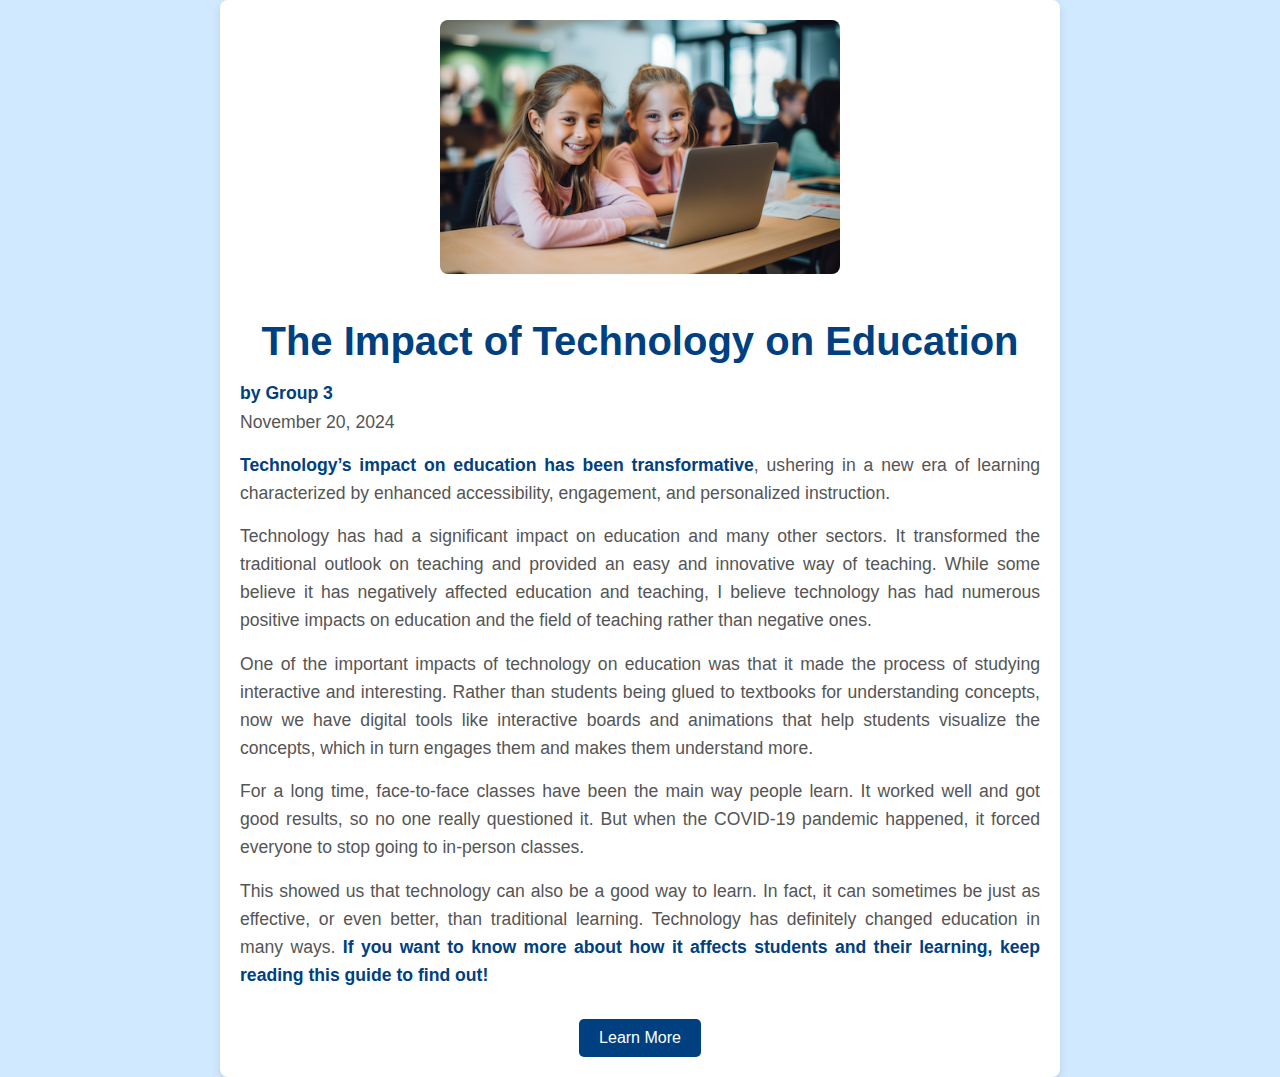
<file: index.html>
<!DOCTYPE html>
<html lang="en">
<head>
    <meta charset="utf-8">
    <meta name="viewport" content="width=device-width, initial-scale=1.0">
    <title>The Impact of Technology on Education</title>
    <!-- Link to external CSS -->
    <link rel="stylesheet" href="cascade.css">
</head>
<body>
    <div class="header-container">
        <!-- Image Section -->
        <img src="edu.jpeg" alt="Classroom Scene" class="header-image">

        <!-- Text Section -->
        <div class="header-text">
            <h1>The Impact of Technology on Education</h1>
            <p><strong>by Group 3</strong><br>November 20, 2024</p>
            <p><strong>Technology’s impact on education has been transformative</strong>, ushering in a new era of learning characterized by enhanced accessibility, engagement, and personalized instruction.</p>
            <p>Technology has had a significant impact on education and many other sectors. It transformed the traditional outlook on teaching and provided an easy and innovative way of teaching. While some believe it has negatively affected education and teaching, I believe technology has had numerous positive impacts on education and the field of teaching rather than negative ones.</p>
            <p>One of the important impacts of technology on education was that it made the process of studying interactive and interesting. Rather than students being glued to textbooks for understanding concepts, now we have digital tools like interactive boards and animations that help students visualize the concepts, which in turn engages them and makes them understand more.</p>
            <p>For a long time, face-to-face classes have been the main way people learn. It worked well and got good results, so no one really questioned it. But when the COVID-19 pandemic happened, it forced everyone to stop going to in-person classes.</p>
            <p>This showed us that technology can also be a good way to learn. In fact, it can sometimes be just as effective, or even better, than traditional learning. Technology has definitely changed education in many ways. <strong>If you want to know more about how it affects students and their learning, keep reading this guide to find out!</strong></p>
            <!-- Call to Action -->
            <a href="body.html" class="learn-more-btn">Learn More</a>
        </div>
    </div>
</body>
</html>
</file>
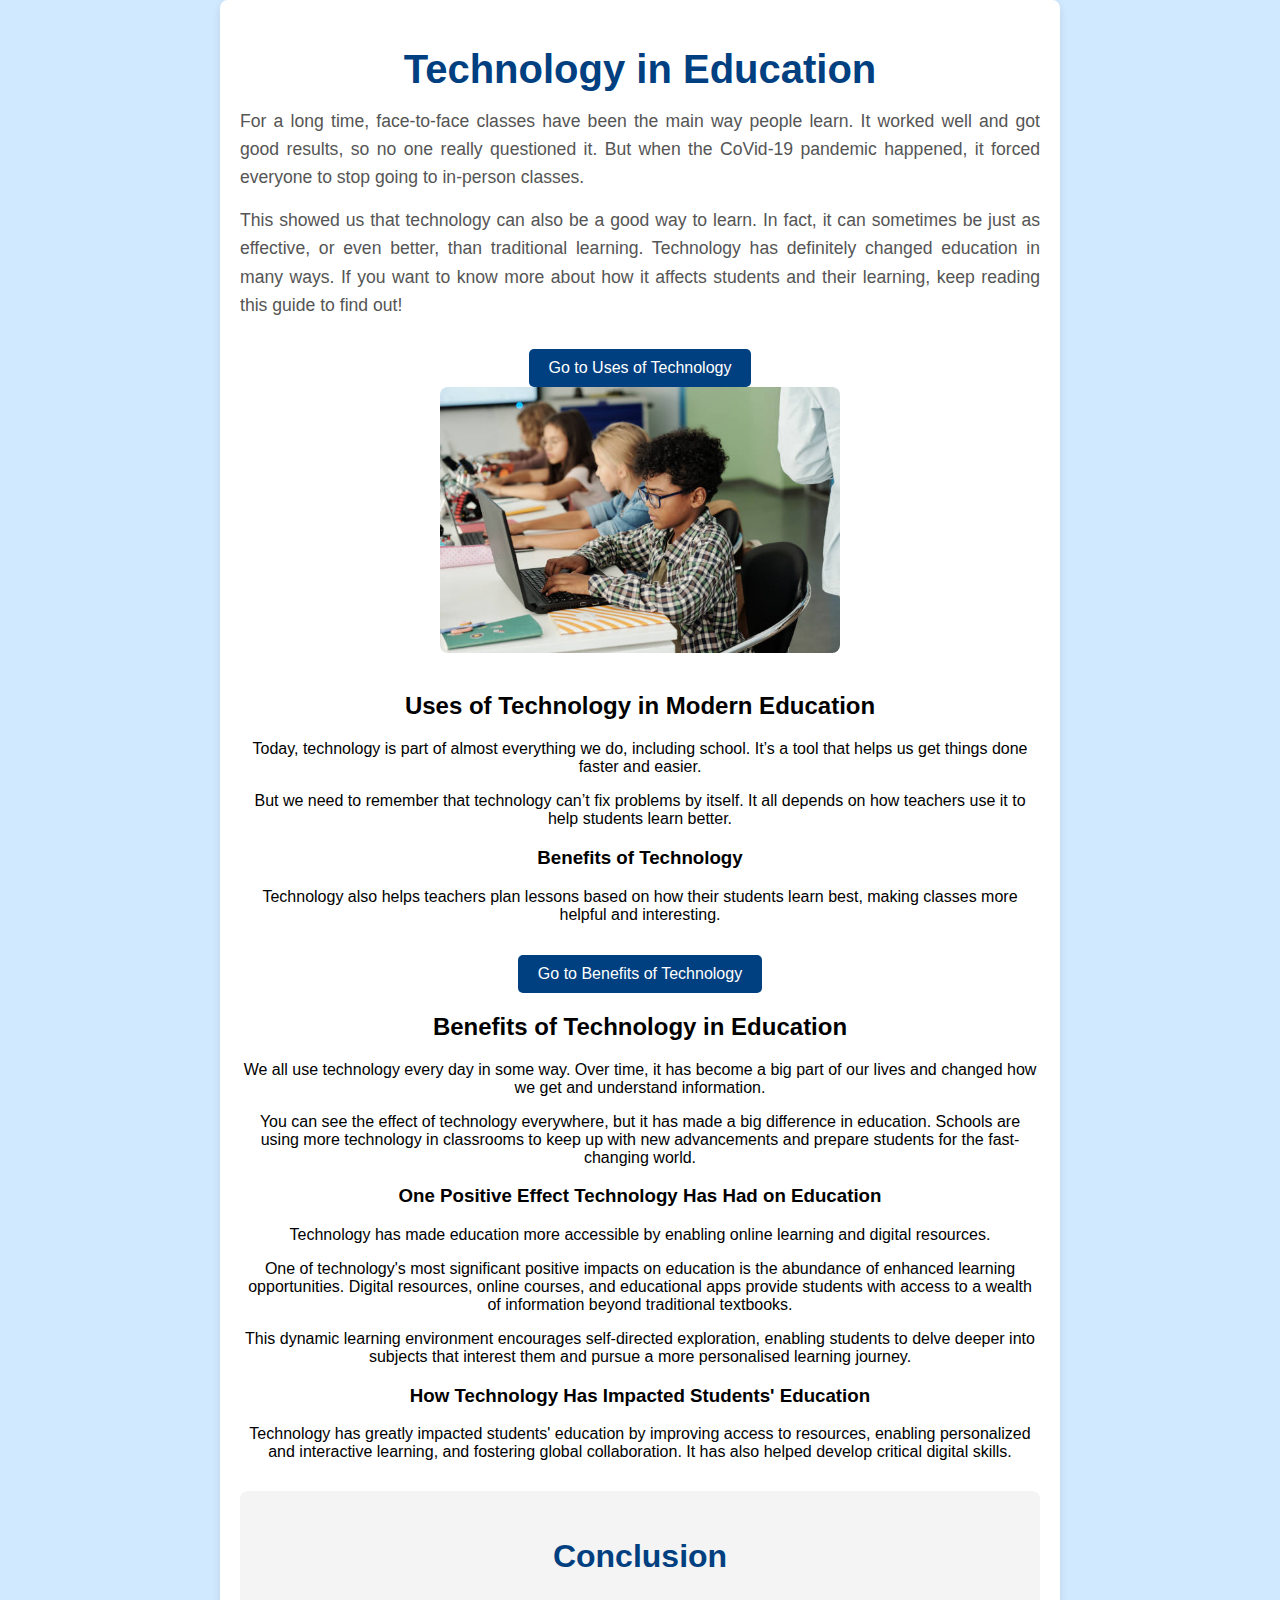
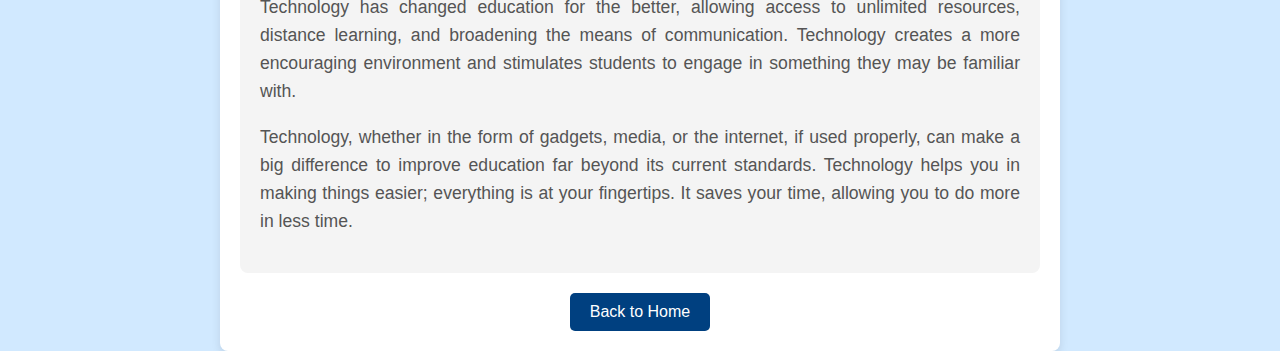
<file: body.html>
<!DOCTYPE html>
<html lang="en">
<head>
    <meta charset="UTF-8">
    <meta name="viewport" content="width=device-width, initial-scale=1.0">
    <title>Technology in Education</title>
    <link rel="stylesheet" href="body.css">
</head>
<body>

    <div class="header-container">
        <div class="header-text">
            <h1>Technology in Education</h1>
            <p>For a long time, face-to-face classes have been the main way people learn. It worked well and got good results, so no one really questioned it. But when the CoVid-19 pandemic happened, it forced everyone to stop going to in-person classes.</p>

            <p>This showed us that technology can also be a good way to learn. In fact, it can sometimes be just as effective, or even better, than traditional learning. Technology has definitely changed education in many ways. If you want to know more about how it affects students and their learning, keep reading this guide to find out!</p>

            <a href="#uses" class="learn-more-btn">Go to Uses of Technology</a>
        </div>

        <img src="tech.jpg" alt="Education Image" class="header-image">

        <h2 id="uses">Uses of Technology in Modern Education</h2>
        <p>Today, technology is part of almost everything we do, including school. It’s a tool that helps us get things done faster and easier.</p>

        <p>But we need to remember that technology can’t fix problems by itself. It all depends on how teachers use it to help students learn better.</p>

        <h3>Benefits of Technology</h3>
        <p>Technology also helps teachers plan lessons based on how their students learn best, making classes more helpful and interesting.</p>

        <a href="#benefits" class="learn-more-btn">Go to Benefits of Technology</a>

        <h2 id="benefits">Benefits of Technology in Education</h2>
        <p>We all use technology every day in some way. Over time, it has become a big part of our lives and changed how we get and understand information.</p>

        <p>You can see the effect of technology everywhere, but it has made a big difference in education. Schools are using more technology in classrooms to keep up with new advancements and prepare students for the fast-changing world.</p>

        <div class="subsection">
            <h3>One Positive Effect Technology Has Had on Education</h3>
            <p>Technology has made education more accessible by enabling online learning and digital resources.</p>

            <p>One of technology's most significant positive impacts on education is the abundance of enhanced learning opportunities. Digital resources, online courses, and educational apps provide students with access to a wealth of information beyond traditional textbooks.</p>

            <p>This dynamic learning environment encourages self-directed exploration, enabling students to delve deeper into subjects that interest them and pursue a more personalised learning journey.</p>
        </div>

        <div class="subsection">
            <h3>How Technology Has Impacted Students' Education</h3>
            <p>Technology has greatly impacted students' education by improving access to resources, enabling personalized and interactive learning, and fostering global collaboration. It has also helped develop critical digital skills.</p>
        </div>

        <div class="conclusion-section">
            <h2>Conclusion</h2>
            <p>Technology has changed education for the better, allowing access to unlimited resources, distance learning, and broadening the means of communication. Technology creates a more encouraging environment and stimulates students to engage in something they may be familiar with.</p>

            <p>Technology, whether in the form of gadgets, media, or the internet, if used properly, can make a big difference to improve education far beyond its current standards. Technology helps you in making things easier; everything is at your fingertips. It saves your time, allowing you to do more in less time.</p>
        </div>

        <a href="index.html" class="back-to-home-btn">Back to Home</a>

    </div>

</body>
</html>
</file>
<file: cascade.css>
body {
    margin: 0;
    padding: 0;
    font-family: Arial, sans-serif;
    background: linear-gradient(to right, #d1e9ff, #d1e9ff); 
    display: flex;
    justify-content: center;
    align-items: center;
    min-height: 100vh; 
}

.header-container {
    background-color: #ffffff; 
    width: 90%;
    max-width: 800px;
    box-shadow: 0 4px 10px rgba(0, 0, 0, 0.1); 
    border-radius: 8px; 
    overflow: hidden; 
    text-align: center; 
    padding: 20px;
}

.header-text h1 {
    font-size: 2.5em;
    color: #004080; 
    margin-bottom: 10px;
}

.header-text p {
    font-size: 1.1em;
    line-height: 1.6;
    color: #555; 
    margin: 15px 0;
    text-align: justify;
}

.header-text p strong {
    color: #004080; 
}
.header-image {
    width: 50%;
    height: auto;
    border-radius: 8px;
    margin-bottom: 15px;
}

.learn-more-btn {
    display: inline-block;
    padding: 10px 20px;
    background-color: #004080; 
    color: #fff; 
    font-size: 1em;
    border: none;
    border-radius: 5px;
    cursor: pointer;
    text-decoration: none;
    margin-top: 15px;
    transition: background-color 0.3s ease;
}

.learn-more-btn:hover {
    background-color: #003366; 
}

@media (max-width: 768px) {
    .header-text h1 {
        font-size: 2em;
    }

    .header-text p {
        font-size: 1em;
    }
}
</file>
<file: body.css>
body {
    margin: 0;
    padding: 0;
    font-family: Arial, sans-serif;
    background: linear-gradient(to right, #d1e9ff, #d1e9ff); 
    display: flex;
    justify-content: center;
    align-items: center;
    min-height: 100vh; 
    scroll-behavior: smooth;

.header-container {
    background-color: #ffffff; 
    width: 90%;
    max-width: 800px;
    box-shadow: 0 4px 10px rgba(0, 0, 0, 0.1);
    border-radius: 8px;
    overflow: hidden; 
    text-align: center; 
    padding: 20px;
}

.header-text h1 {
    font-size: 2.5em;
    color: #004080; 
    margin-bottom: 10px;
}

.header-text p {
    font-size: 1.1em;
    line-height: 1.6;
    color: #555; 
    margin: 15px 0;
    text-align: justify;
}

/* Bold paragraph styling */
.header-text p strong {
    color: #004080; 
}

.header-image {
    width: 50%;
    height: auto;
    border-radius: 8px;
    margin-bottom: 15px;
}

.learn-more-btn {
    display: inline-block;
    padding: 10px 20px;
    background-color: #004080; 
    color: #fff; 
    font-size: 1em;
    border: none;
    border-radius: 5px;
    cursor: pointer;
    text-decoration: none;
    margin-top: 15px;
    transition: background-color 0.3s ease;
}

.learn-more-btn:hover {
    background-color: #003366; 
}


.back-to-home-btn {
    display: inline-block;
    padding: 10px 20px;
    background-color: #004080; 
    color: #fff; 
    font-size: 1em;
    border: none;
    border-radius: 5px;
    cursor: pointer;
    text-decoration: none; 
    margin-top: 20px;
    transition: background-color 0.3s ease;
}


.back-to-home-btn:hover {
    background-color: #003366; 
}

.conclusion-section {
    background-color: #f4f4f4; 
    padding: 20px;
    border-radius: 8px;
    margin-top: 30px;
}

.conclusion-section h2 {
    font-size: 2em;
    color: #004080; 
    margin-bottom: 15px;
}

.conclusion-section p {
    font-size: 1.1em;
    line-height: 1.6;
    color: #555;
    text-align: justify;
}

@media (max-width: 768px) {
    .header-text h1 {
        font-size: 2em;
    }

    .header-text p {
        font-size: 1em;
    }
}
</file>
